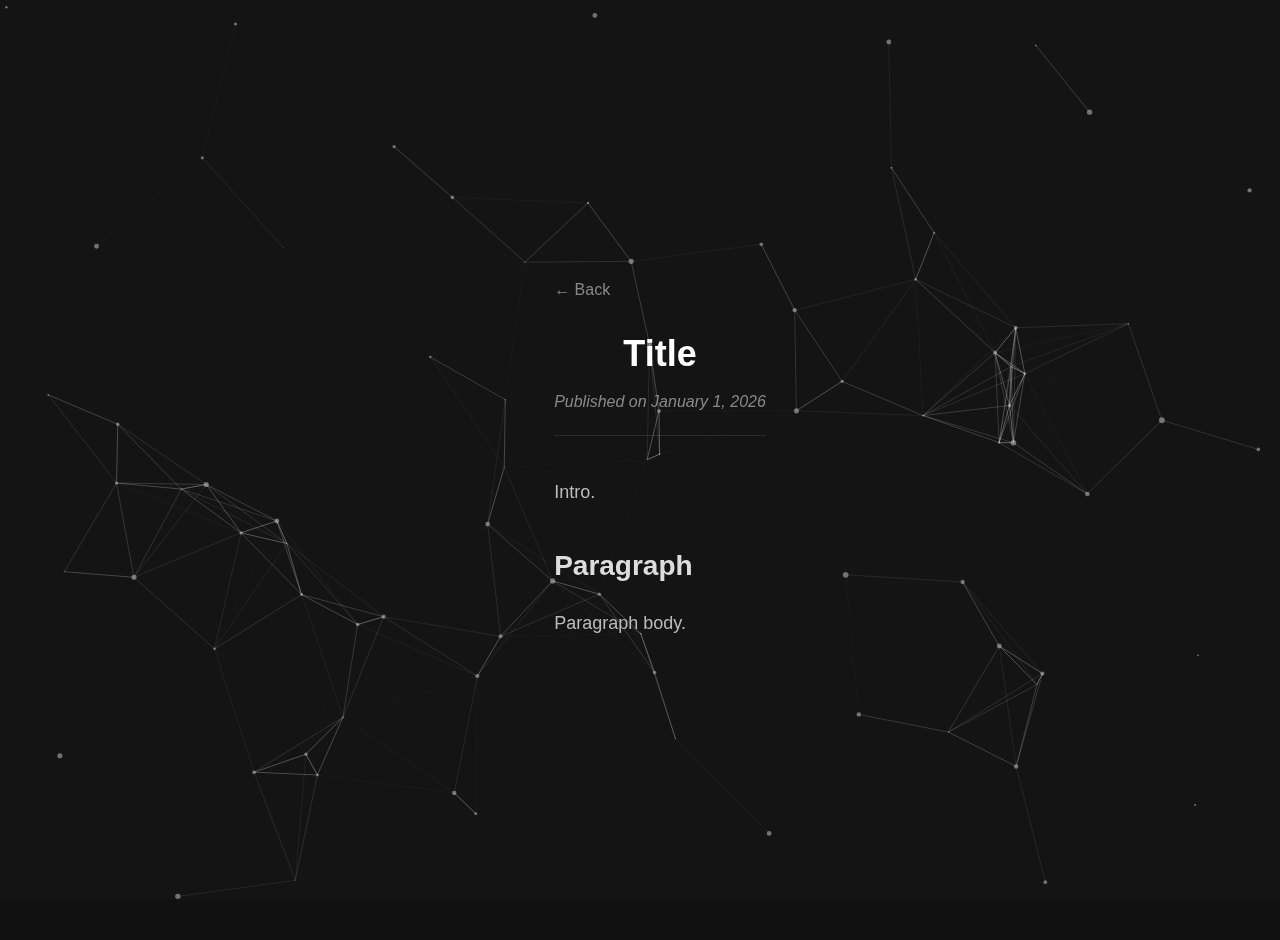
<file: blog/empty-blog.html>
<!DOCTYPE html>
<html lang="en">

<head>
    <meta charset="UTF-8">
    <meta name="viewport" content="width=device-width, initial-scale=1.0">
    <title>Tab title</title>
    <link rel="stylesheet" href="../style/styles.css">
    <link rel="stylesheet" href="../style/blog-style.css">
</head>

<body>
    <div id="particles-js"></div>
    <script src="../js/particles.js"></script>
    <script src="../js/app.js"></script>
    <script src="../js/smooth-scroll.js"></script>

    <div class="blog-post-container">
        <a href="../index.html" class="back-link">← Back</a>

        <article>
            <header class="blog-post-header">
                <h1 class="blog-post-title">Title</h1>
                <div class="blog-post-meta">Published on January 1, 2026</div>
            </header>

            <div class="blog-post-content">
                <p>
                    Intro.
                </p>

                <h2>Paragraph</h2>
                <p>
                    Paragraph body.
                </p>
            </div>
        </article>
    </div>
</body>

</html>
</file>
<file: style/styles.css>
html,
body,
div,
span,
object,
iframe,
h1,
h2,
h3,
h4,
h5,
h6,
p,
blockquote,
pre,
abbr,
address,
cite,
code,
del,
dfn,
em,
img,
ins,
kbd,
q,
samp,
small,
strong,
sub,
sup,
var,
b,
i,
dl,
dt,
dd,
ol,
ul,
li,
fieldset,
form,
label,
legend,
table,
caption,
tbody,
tfoot,
thead,
tr,
th,
td,
article,
aside,
canvas,
details,
figcaption,
figure,
footer,
header,
hgroup,
menu,
nav,
section,
summary,
time,
mark,
audio,
video {
  margin: 0;
  padding: 0;
  border: 0;
  outline: 0;
  font-size: 100%;
  vertical-align: baseline;
  background: transparent
}

body {
  line-height: 1
}

article,
aside,
details,
figcaption,
figure,
footer,
header,
hgroup,
menu,
nav,
section {
  display: block
}

nav ul {
  list-style: none
}

blockquote,
q {
  quotes: none
}

blockquote:before,
blockquote:after,
q:before,
q:after {
  content: none
}

a {
  margin: 0;
  padding: 0;
  font-size: 100%;
  vertical-align: baseline;
  background: transparent;
  text-decoration: none
}

mark {
  background-color: #ff9;
  color: #000;
  font-style: italic;
  font-weight: bold
}

del {
  text-decoration: line-through
}

abbr[title],
dfn[title] {
  border-bottom: 1px dotted;
  cursor: help
}

table {
  border-collapse: collapse;
  border-spacing: 0
}

hr {
  display: block;
  height: 1px;
  border: 0;
  border-top: 1px solid #ccc;
  margin: 1em 0;
  padding: 0
}

input,
select {
  vertical-align: middle
}

li {
  list-style: none
}

html,
body {
  width: 100%;
  height: 100%;
  background: #111;
}

html {
  -webkit-tap-highlight-color: rgba(0, 0, 0, 0);
}

body {
  font: normal 85% Arial, Helvetica, sans-serif;
  display: flex;
  align-items: center;
  justify-content: center;
  min-height: 100vh;
  padding: 20px;
  position: relative;
  overflow: hidden;
}

canvas {
  display: block;
  vertical-align: bottom;
}

.container {
  max-width: 900px;
  width: 100%;
  padding: 32px;
  position: relative;
  z-index: 1;
}

.header-bar {
  display: flex;
  align-items: center;
  justify-content: space-between;
  gap: 16px;
  margin-bottom: 32px;
}

.content-wrapper {
  display: flex;
  gap: 32px;
  align-items: flex-start;
}

.profile-image {
  flex-shrink: 0;
  width: 200px;
}

.profile-image img {
  width: 100%;
  height: auto;
  border-radius: 12px;
  box-shadow: 0 4px 12px rgba(0, 0, 0, 0.3);
  transition: transform 0.3s ease;
  cursor: pointer;
}

.profile-image img:hover {
  transform: scale(1.05);
}

.profile-image img.shake {
  animation: shake-scale 0.6s ease-in-out;
}

@keyframes shake-scale {
  0% {
    transform: scale(1) rotate(0deg);
  }

  10% {
    transform: scale(1.1) rotate(-5deg);
  }

  20% {
    transform: scale(1.1) rotate(5deg);
  }

  30% {
    transform: scale(1.1) rotate(-5deg);
  }

  40% {
    transform: scale(1.1) rotate(5deg);
  }

  50% {
    transform: scale(1.1) rotate(-5deg);
  }

  60% {
    transform: scale(1.1) rotate(5deg);
  }

  70% {
    transform: scale(1.1) rotate(0deg);
  }

  100% {
    transform: scale(1) rotate(0deg);
  }
}

.text-content {
  flex: 1;
  min-width: 0;
}

h1 {
  margin-bottom: 24px;
  color: #bbbbbb;
  text-align: center;
  font-size: 32px;
  font-weight: 700;
}

p {
  line-height: 1.8;
  color: #bbbbbb;
  margin-bottom: 20px;
  text-align: left;
  font-size: 18px;
}

.social-icons {
  display: flex;
  gap: 16px;
}

.social-icons a {
  display: inline-flex;
  align-items: center;
  justify-content: center;
  width: 48px;
  height: 48px;
  border-radius: 50%;
  color: white;
  text-decoration: none;
  transition: transform 0.2s, background 0.2s;
  font-size: 24px;
}

.social-icons a:hover {
  transform: scale(1.25);
}

.social-icons svg {
  width: 1em;
  height: 1em;
}

canvas {
  display: block;
  vertical-align: bottom;
}

/* ---- stats.js ---- */
.count-particles {
  background: #000022;
  position: absolute;
  top: 48px;
  left: 0;
  width: 80px;
  color: #13E8E9;
  font-size: .8em;
  text-align: left;
  text-indent: 4px;
  line-height: 14px;
  padding-bottom: 2px;
  font-family: Helvetica, Arial, sans-serif;
  font-weight: bold;
}

.js-count-particles {
  font-size: 1.1em;
}

#stats,
.count-particles {
  -webkit-user-select: none;
  margin-top: 5px;
  margin-left: 5px;
}

#stats {
  border-radius: 3px 3px 0 0;
  overflow: hidden;
}

.count-particles {
  border-radius: 0 0 3px 3px;
}

/* ---- particles.js container ---- */
#particles-js {
  position: fixed;
  top: 0;
  left: 0;
  width: 100%;
  height: 100%;
  background-color: #141414;
  background-image: url('');
  background-size: cover;
  background-position: 50% 50%;
  background-repeat: no-repeat;
  z-index: 0;
  pointer-events: none;
}

.magic-link {
  display: inline-flex;
  align-items: center;
  gap: 0.4em;
  text-decoration: none;
  color: inherit;
  padding: 0.1em 0.4em;
  border: 1px solid rgba(255, 255, 255, 0.15);
  border-radius: 4px;
  background: rgba(255, 255, 255, 0.05);
  transition: background 0.2s, border-color 0.2s;
  font-size: inherit;
  line-height: inherit;
}

.magic-link:hover {
  background: rgba(255, 255, 255, 0.1);
  border-color: rgba(255, 255, 255, 0.25);
  transform: scale(1.025);
}

.magic-link-icon {
  width: 1em;
  height: 1em;
  border-radius: 2px;
  background-size: cover;
  background-position: center;
  display: inline-block;
  flex-shrink: 0;
}
</file>
<file: style/blog-style.css>
.blog-post-container {
     max-width: 1000px;
     margin: 0 auto;
     padding: 40px 32px;
     position: relative;
     z-index: 1;
 }

 .back-link {
     display: inline-block;
     color: #888;
     text-decoration: none;
     margin-bottom: 32px;
     font-size: 16px;
     transition: color 0.3s ease;
 }

 .back-link:hover {
     color: #bbbbbb;
 }

 .blog-post-header {
     margin-bottom: 40px;
     padding-bottom: 24px;
     border-bottom: 1px solid rgba(255, 255, 255, 0.1);
 }

 .blog-post-title {
     font-size: 36px;
     color: #ffffff;
     margin-bottom: 16px;
     line-height: 1.3;
 }

 .blog-post-meta {
     font-size: 16px;
     color: #888;
     font-style: italic;
 }

 .blog-post-content {
     color: #bbbbbb;
     font-size: 18px;
     line-height: 1.8;
 }

 .blog-post-content h2 {
     font-size: 28px;
     color: #dddddd;
     margin: 32px 0 16px 0;
 }

 .blog-post-content h3 {
     font-size: 22px;
     color: #cccccc;
     margin: 24px 0 12px 0;
 }

 .blog-post-content ul {
     list-style: disc;
     margin-left: 24px;
     margin-bottom: 20px;
 }

 .blog-post-content code {
     background: #2d2d2d;
     padding: 2px 6px;
     border-radius: 3px;
     font-family: 'Courier New', monospace;
     font-size: 16px;
     color: #a8d08d;
 }

 .blog-post-content pre {
     background: #1e1e1e;
     padding: 16px;
     border-radius: 6px;
     overflow-x: auto;
     margin: 20px 0;
     border: 1px solid #3d3d3d;
 }

 .blog-post-content pre code {
     background: none;
     padding: 0;
     color: #d4d4d4;
 }

 /* Syntax Highlighting - VS Code Dark+ Theme */
 .blog-post-content code .keyword {
     color: #c586c0;
 }

 .blog-post-content code .string {
     color: #ce9178;
 }

 .blog-post-content code .comment {
     color: #6a9955;
     font-style: italic;
 }

 .blog-post-content code .function {
     color: #dcdcaa;
 }

 .blog-post-content code .number {
     color: #b5cea8;
 }

 .blog-post-content code .type {
     color: #4ec9b0;
 }

 .blog-post-content code .variable {
     color: #9cdcfe;
 }

 .blog-post-content code .operator {
     color: #d4d4d4;
 }

 .blog-post-content code .property {
     color: #9cdcfe;
 }

 .blog-post-content ul {
     list-style: disc;
     margin-left: 24px;
     margin-bottom: 20px;
 }

 .blog-post-content li {
     margin-bottom: 8px;
 }

 .blog-post-content a {
     color: #6b9bd1;
     text-decoration: none;
     transition: color 0.3s ease;
 }

 .blog-post-content a:hover {
     color: #8ab4e0;
 }

 /* Mobile Responsive Styles */
 @media (max-width: 768px) {
     .blog-post-container {
         max-width: 100%;
         padding: 24px 16px;
     }

     .blog-post-title {
         font-size: 24px;
     }

     .blog-post-content h2 {
         font-size: 22px;
     }

     .blog-post-content h3 {
         font-size: 18px;
     }

     .blog-post-content {
         font-size: 16px;
     }

     .blog-post-content pre {
         padding: 12px;
         font-size: 14px;
         overflow-x: auto;
         -webkit-overflow-scrolling: touch;
     }

     .blog-post-content code {
         font-size: 14px;
     }

     .blog-post-content img,
     .blog-post-content video {
         max-width: 100% !important;
         height: auto !important;
     }
 }
</file>
